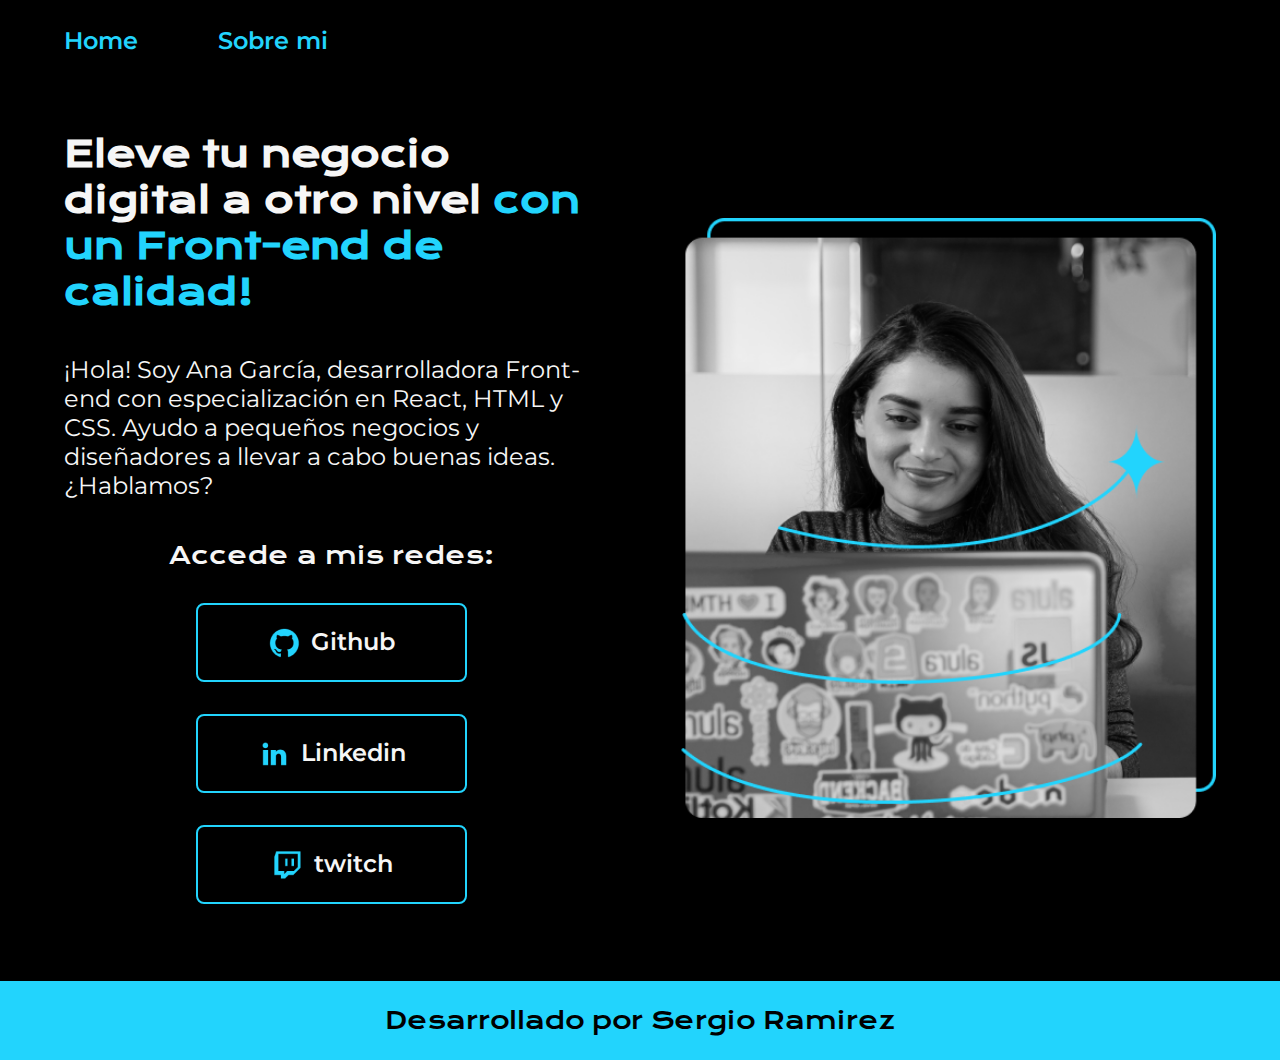
<file: index.html>
<!DOCTYPE html>
    <html lang="es">
        <head>
            <meta charset="UTF-8">
            <meta name="viewport" content="width=device-width, initial-scale=1.0">
            <title>Portafolio</title>
            <link rel="stylesheet" href="./style/style.css">
        </head>
        <body>
            <header class="header">
                <nav class="header__menu">
                    <a class="header__menu__link" href="index.html">Home</a>
                    <a class="header__menu__link" href="about.html">Sobre mi</a>
                </nav>
            </header>
            <main class="presentacion">
                <section class="presentacion__contenido">
                    <h1 class="presentacion__contenido__titulo">
                        Eleve tu negocio digital a otro nivel <strong class="titulo-destaque"> con un Front-end de calidad!</strong>
                    </h1>
                    <p class="presentacion__contenido__texto">
                        ¡Hola! Soy Ana García, desarrolladora Front-end con especialización en React, HTML y CSS. Ayudo a pequeños negocios y diseñadores a llevar a cabo buenas ideas. ¿Hablamos?
                    </p>
                    <div class="presentacion__enlaces">
                        <h2 class="presentacion__enlaces__subtitulo">Accede a mis redes:</h2>
                        
                        <a class="presentacion__enlaces__link" href= "https://www.github.com/"> <img src="./Assets/github.png">Github </a>
                        <a class="presentacion__enlaces__link" href="https://www.linkedin.com/"> <img src="Assets/linkedin.png">Linkedin</a>
                        <a class="presentacion__enlaces__link" href="https://www.twitch.tv/"> <img src="./Assets/twitch.png">twitch</a>
                     
                    </div>
                  
                </section>
                
                <img class="presentacion__imagen" src="Imagem.png" alt="Imagen de Ana Garcia trabajando">
            </main>
            <footer class="footer">
                <p>Desarrollado por Sergio Ramirez</p>
            </footer>
        </body>
    </html>
</file>
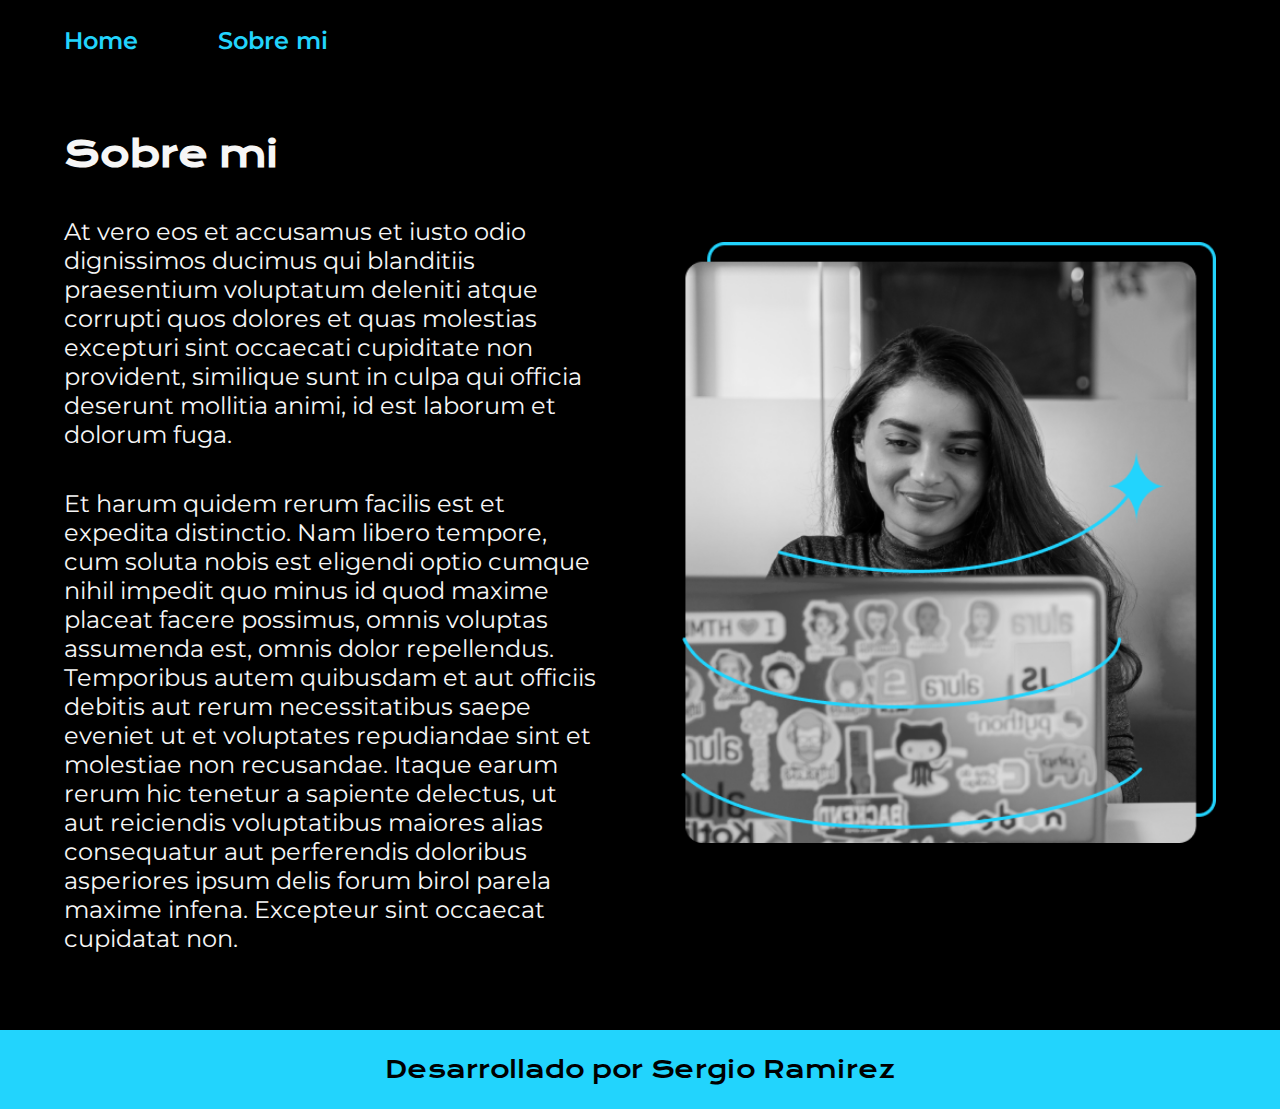
<file: about.html>
<!DOCTYPE html>
<html lang="es">
<head>
    <meta charset="UTF-8">
    <meta name="viewport" content="width=device-width, initial-scale=1.0">
    <title>Sobre mi </title>
    <link rel="stylesheet" href="./style/style.css">
</head>
<body>
    <header class="header">
        <nav class="header__menu">
            <a class="header__menu__link" href="index.html">Home</a>
            <a class="header__menu__link" href="about.html">Sobre mi</a>
        </nav>
    </header>
    <main class="presentacion">
        <section class="presentacion__contenido">
            <h1 class="presentacion__contenido__titulo">Sobre mi</h1>
            <p class="presentacion__contenido__texto">At vero eos et accusamus et iusto odio dignissimos ducimus qui blanditiis praesentium voluptatum deleniti atque corrupti quos dolores et quas molestias excepturi sint occaecati cupiditate non provident, similique sunt in culpa qui officia deserunt mollitia animi, id est laborum et dolorum fuga. </p>
            <p class="presentacion__contenido__texto">Et harum quidem rerum facilis est et expedita distinctio. Nam libero tempore, cum soluta nobis est eligendi optio cumque nihil impedit quo minus id quod maxime placeat facere possimus, omnis voluptas assumenda est, omnis dolor repellendus. Temporibus autem quibusdam et aut officiis debitis aut rerum necessitatibus saepe eveniet ut et voluptates repudiandae sint et molestiae non recusandae. Itaque earum rerum hic tenetur a sapiente delectus, ut aut reiciendis voluptatibus maiores alias consequatur aut perferendis doloribus asperiores ipsum delis forum birol parela maxime infena. Excepteur sint occaecat cupidatat non. </p>

        </section>

        <img class="presentacion__imagen" src="Imagem.png" alt="Imagen de Ana Garcia trabajando">
    </main>
    <footer class="footer">
        <p>Desarrollado por Sergio Ramirez</p>   
    </footer>
</body>
</html>
</file>
<file: style/style.css>
@import url('https://fonts.googleapis.com/css2?family=Krona+One&family=Montserrat:ital,wght@0,100..900;1,100..900&display=swap');

:root{
    --color-primario:#000000;
    --color-secundario:#f6f6f6;
    --color-terciario: #22D4FD;
    --color-hover:#272727;

    --fuente-montserrat:"Montserrat", sans-serif;
    --fuente-krona: "Krona One", sans-serif;
}

*{
    padding: 0;
    margin: 0;
}

body{
    box-sizing: border-box;
    background-color: var(--color-primario);
    color: var(--color-secundario);
}

.header{
    padding: 2% 0% 0% 5%;

}

.header__menu{
    display: flex;
    gap:80px;

}

.header__menu__link{
    font-family: var(--fuente-montserrat);
    font-size: 1.5rem;
    font-weight: 600;
    color: var(--color-terciario);
    text-decoration: none;
    
}

.presentacion{
    display: flex;
    align-items: center;
    padding: 6% 5%;
    justify-content: space-between;
    gap: 82px;
}

.presentacion__contenido{
    width: 50%; 
    display: flex;
    flex-direction: column;
    gap: 40px;

}

.presentacion__contenido__titulo{
    font-size: 2.25rem;
    font-family: var(--fuente-krona);
}

.titulo-destaque{
    color:var(--color-terciario);
}

.presentacion__contenido__texto{
    font-size: 1.5rem;
    font-family:var(--fuente-montserrat);
}

.presentacion__enlaces{
    display: flex;
    justify-content: space-between;
    flex-direction: column;
    align-items: center;
    gap: 32px;
}

.presentacion__enlaces__subtitulo{
    font-family: var(--fuente-krona);
    font-size: 1.5rem;
    font-weight: 400;
}

.presentacion__enlaces__link{
    width: 50%;
    text-align: center;
    padding: 21.5px 0;
    border-radius: 8px;
    font-family: var(--fuente-montserrat);
    font-size: 1.5rem;
    font-weight: 600;
    text-decoration: none;
    color: var(--color-secundario);
    border: 2px solid var(--color-terciario) ;
    display: flex;
    justify-content: center;
    gap: 10px;
}

.presentacion__enlaces__link:hover{
    background-color: var(--color-hover);
}

.presentacion__imagen{
    width: 50%;
}

.footer{
    background-color: var(--color-terciario);
    padding: 24px;
    color: var(--color-primario);
    text-align: center;
    font-family: var(--fuente-krona);
    font-size: 1.5rem;
    font-weight: 400;

}

@media (max-width: 1200px) {

    .header{
        padding: 10%;
    }
    
    .header__menu{
        justify-content: center;
    }

    .presentacion{
        flex-direction: column-reverse;
        padding: 5%;
    }

    .presentacion__contenido{
        width: auto; 
    }    
    
}
</file>
